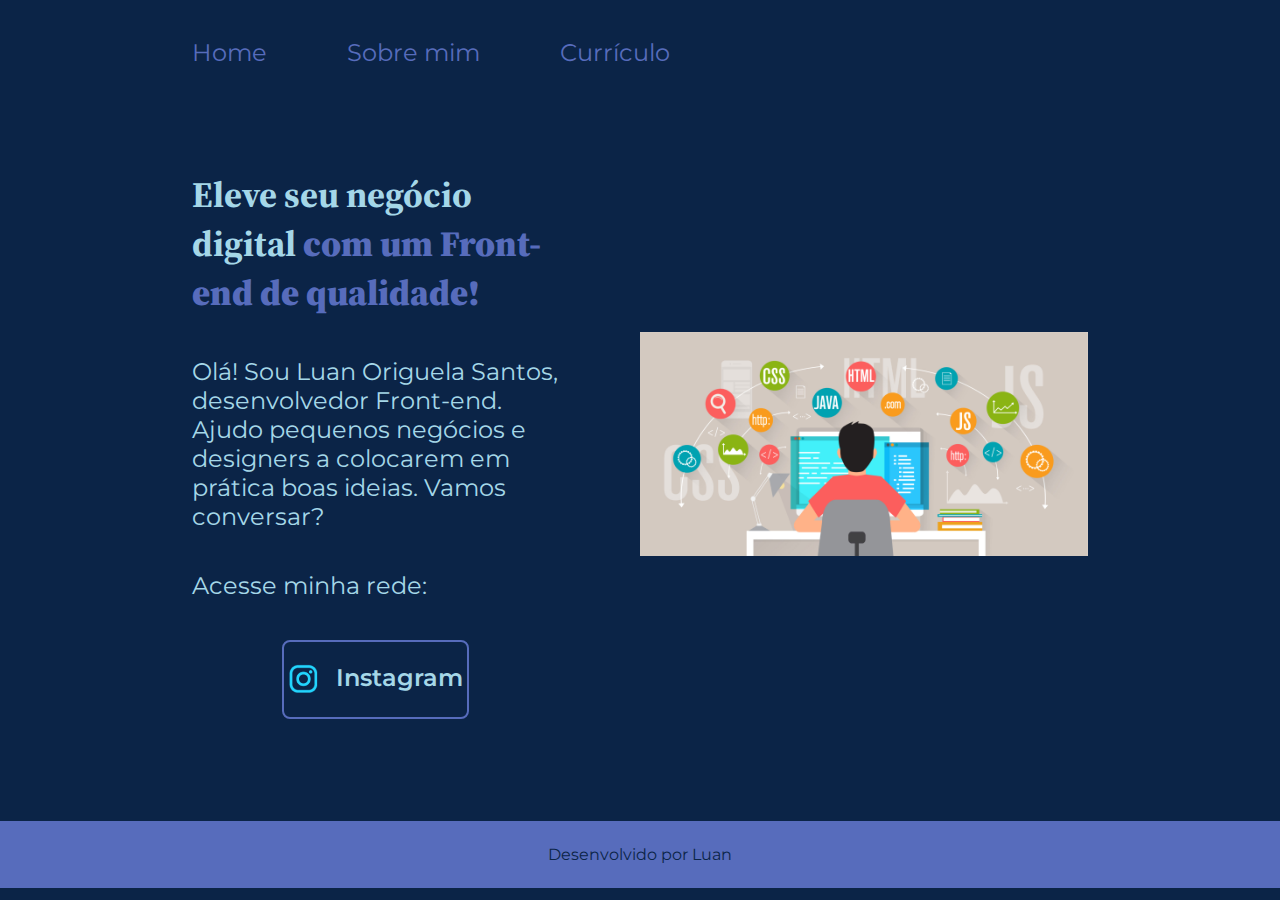
<file: index.html>
<!DOCTYPE html>
<html lang="pt-br">
<head>
    <meta charset="UTF-8">
    <meta http-equiv="X-UA-Compatible" content="IE=edge">
    <meta name="viewport" content="width=device-width, initial-scale=1.0">
    <title>Portfolio</title>
    <link rel="stylesheet" href="./styles/style.css">
</head>
<body>
    <header class="cabecalho">
        <nav class="cabecalho__menu">
            <a class="cabecalho__menu__link"href="index.html">Home</a>
            <a class="cabecalho__menu__link"href="about.html">Sobre mim</a>
            <a class="cabecalho__menu__link"href="curriculo.html">Currículo</a>
        </nav>
    </header>
    <main class="apresentacao"> 
        <section class="apresentacao__conteudo">
                <h1 class="apresentacao__conteudo__titulo">Eleve seu negócio digital<strong class="titulo-destaque"> com um Front-end de qualidade!</strong></h1>
                <p class="apresentacao__conteudo__paragrafo">Olá! Sou Luan Origuela Santos, desenvolvedor Front-end. Ajudo pequenos negócios e designers a colocarem 
                    em prática boas ideias. Vamos conversar?</p>
                    <h2 class="apresentacao__links__subtitulo">Acesse minha rede:</h2>
                    <div class="apresentacao__links">
                    <a class="apresentacao__links__navegacao" href="https://instagram.com/origuela_01">
                    <img src="./assets/instagram.png" alt="">
                    Instagram 
                    </a>
                    </div>
        </section>
        <img class="apresentacao__imagem" src="./assets/imagem.frontend.jpg" alt="">
    </main>
    <footer class="rodape">
        <p>Desenvolvido por Luan</p>
    </footer>
</body>
</html>
</file>
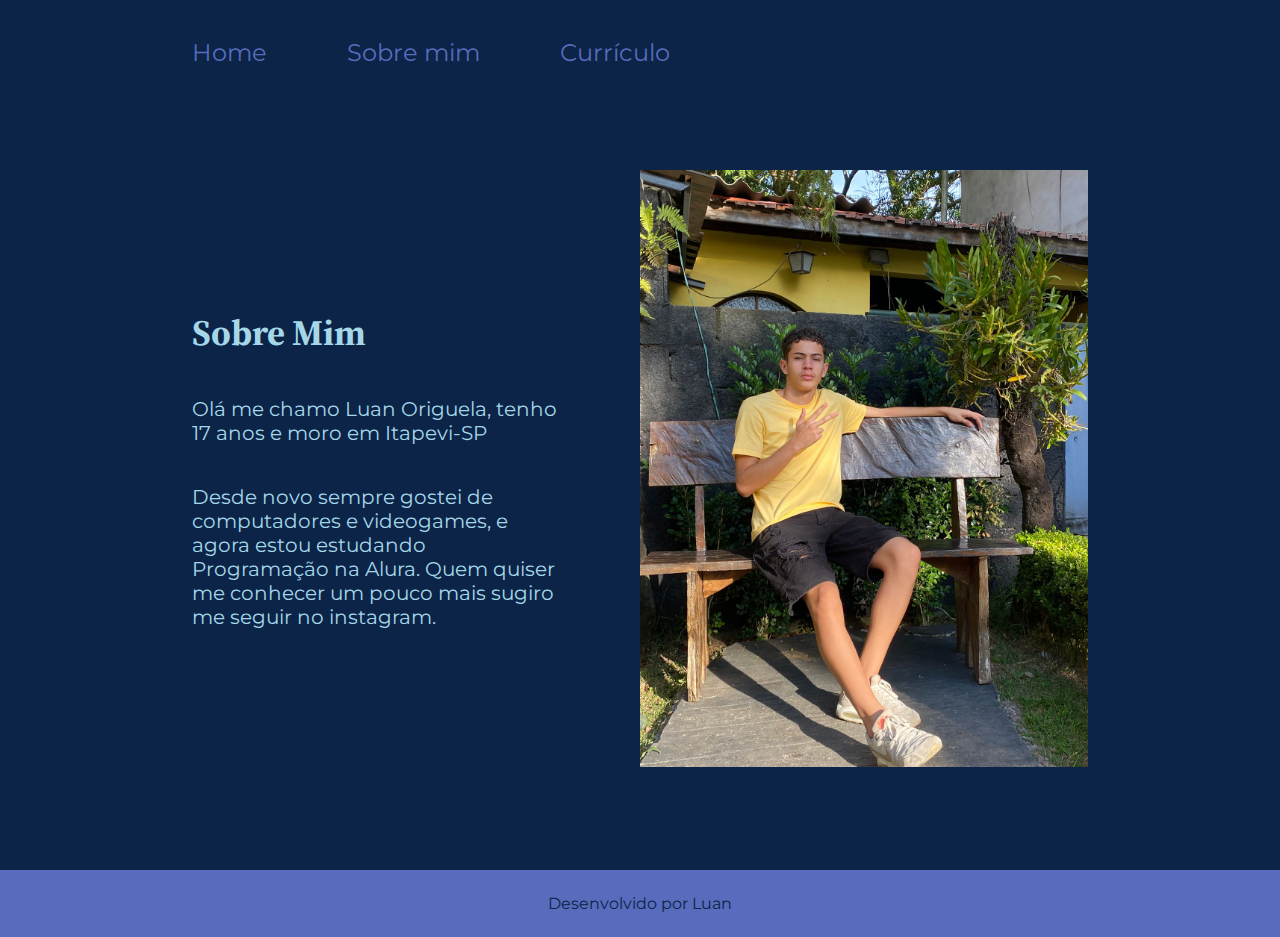
<file: about.html>
<!DOCTYPE html>
<html lang="pt-br">
<head>
    <meta charset="UTF-8">
    <meta name="viewport" content="width=device-width, initial-scale=1.0">
    <title>Sobre Mim</title>
    <link rel="stylesheet" href="styles/style.css">
</head>
<body>
    <header class="cabecalho">
        <nav class="cabecalho__menu">
        <a class="cabecalho__menu__link"href="index.html">Home</a>
        <a class="cabecalho__menu__link"href="about.html">Sobre mim</a>
        <a class="cabecalho__menu__link"href="curriculo.html">Currículo</a>
        </nav>
    </header>
    <main class="apresentacao">
    <section class="apresentacao__conteudo">
    <h1 class="apresentacao__conteudo__titulo">Sobre Mim</h1>
    <p class="apresentacao__conteudo__texto">Olá me chamo Luan Origuela, tenho 17 anos e moro em Itapevi-SP </p>
    <p class="apresentacao__conteudo__texto"> Desde novo sempre gostei de computadores e videogames, e agora estou estudando Programação na Alura.
    Quem quiser me conhecer um pouco mais sugiro me seguir no instagram.
    </p>
    </section>
     <img class="apresentacao__imagem" src="assets/imagemparacurriculo.jpeg" alt="">
    </main>
    <footer class="rodape">
        <p>Desenvolvido por Luan</p>
    </footer>
</body>
</html>
</file>
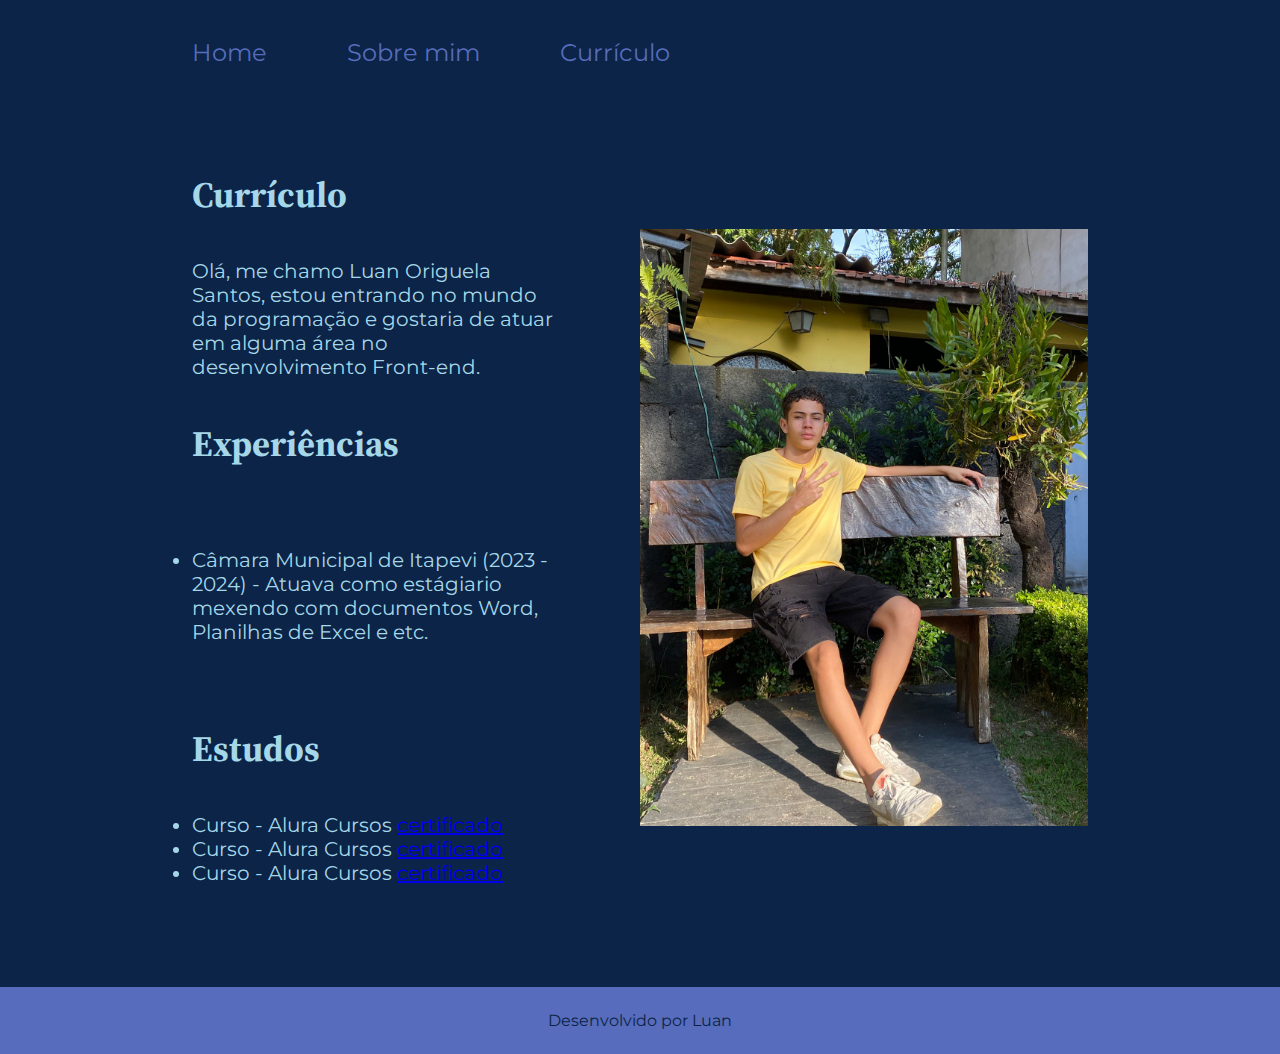
<file: curriculo.html>
<!DOCTYPE html>
<html lang="pt-br">
<head>
    <meta charset="UTF-8">
    <meta name="viewport" content="width=device-width, initial-scale=1.0">
    <title>Curriculo</title>
    <link rel="stylesheet" href="styles/style.css">

</head>
<body>
    <header class="cabecalho">
        <nav class="cabecalho__menu">
        <a class="cabecalho__menu__link"href="index.html">Home</a>
        <a class="cabecalho__menu__link"href="about.html">Sobre mim</a>
        <a class="cabecalho__menu__link"href="curriculo.html">Currículo</a>
        </nav>
    </header>
    <main class="apresentacao">
        <section class="apresentacao__conteudo">
            <h1 class="apresentacao__conteudo__titulo">Currículo</h1>
            <p class="apresentacao__conteudo__texto">
                Olá, me chamo Luan Origuela Santos, estou entrando no mundo da programação e gostaria de atuar em alguma área no desenvolvimento Front-end. 
            </p>
            <h2 class="apresentacao__conteudo__titulo">Experiências</h2>
            <p class="apresentacao__conteudo__texto">
            <ul class="apresentacao__conteudo__texto">
                <li> Câmara Municipal de Itapevi (2023 - 2024) - Atuava como estágiario mexendo com documentos Word, Planilhas de Excel e etc.
                </li>
            </ul>
            </p>
            <h2 class="apresentacao__conteudo__titulo">Estudos</h2>
            <div class="apresentacao__conteudo__texto">
            <ul class="apresentacao__conteudo__texto">
                <li>Curso  - Alura Cursos <a href="Laços e Listas com Java Script.pdf">certificado</a> </li>
                <li>Curso  - Alura Cursos <a href="HTML e CSS.pdf">certificado</a></li>
                <li>Curso - Alura Cursos <a href="HTML e CSS_cabeçalho, footer e variáveis CSS.pdf"> certificado</a></li>
            </ul>
            </div>    
        </section>
        <img class="apresentacao__imagem" src="/assets/imagemparacurriculo.jpeg" alt="Imagem de Luan em paisagem">
    </main> 
    <footer class="rodape">
        <p>Desenvolvido por Luan</p>
    </footer>
</body>
</html>
</file>
<file: styles/style.css>
@import url('https://fonts.googleapis.com/css2?family=Aubrey&family=Montserrat&family=Source+Serif+Pro:wght@200&display=swap');

:root{
--cor-primaria:#0B2447;
--cor-secundaria: #A5D7E8;
--cor-terciaria: #576CBC;
--cor-hover: #19376D;

--font-primaria: 'Source Serif Pro',sans-serif;
--font-secundaria:'Montserrat' , sans-serif;
}

* {
margin: 0;
padding: 0;
}

body{ 
box-sizing: border-box;
background-color:var(--cor-primaria);
color: var(--cor-secundaria);
}

.cabecalho{
padding: 3% 0% 0% 15%;
}

.cabecalho__menu{
display: flex; 
gap: 80px;
}

.cabecalho__menu__link{
font-family: var(--font-secundaria);
font-size: 1.5rem;
font-weight: 600px;
color: var(--cor-terciaria);
text-decoration: none;
}

.apresentacao {
padding: 8% 15%;
display: flex;
align-items: center;
justify-content: space-between;
gap: 82px;
} 

.apresentacao__conteudo{
width: 50%;
display: flex;
flex-direction: column;
gap: 40px;
}

.apresentacao__conteudo__titulo{
font-size: 2.25rem;
font-family: var(--font-primaria);
}
.apresentacao__conteudo__texto{
font-size: 1.25rem;
font-family: var(--font-secundaria);
}

.titulo-destaque{
color: var(--cor-terciaria);
}

.apresentacao__conteudo__paragrafo{
font-size: 1.5rem;
font-family: var(--font-secundaria);
}

.apresentacao__links{
display: flex;
flex-direction: column;
justify-content: space-between ;  
align-items: center; 
gap: 32px;
}

.apresentacao__links__subtitulo{
font-family: var(--font-secundaria);
font-weight: 400;
font-size: 1.5rem;
}

.apresentacao__links__navegacao{
display: flex;
justify-content: center;
gap: 16px;
border: 2px solid var(--cor-terciaria); 
width: 50%;
text-align: center;
border-radius: 8px;
font-weight: 600;
font-size: 1.5rem;
padding: 21.5px 0;
text-decoration: none;
color: var(--cor-secundaria);
font-family: var(--font-secundaria)
}

.apresentacao__links__link:hover{
background-color: var(--cor-hover);
padding: 3%;
}

.apresentacao__imagem{
width: 50%;

}

.rodape{
color: var(--cor-primaria);
background-color: var(--cor-terciaria);
padding: 24px;
text-align: center;
font-family: var(--font-secundaria);
font-weight: 400;
}

@media (max-width: 1200px) {
.cabecalho{
padding: 10%;
} 

.cabecalho__menu{
justify-content: center;
}
      
.apresentacao{
flex-direction: column-reverse;
padding: 5%;
}

.apresentacao__conteudo{
width: auto;
}

}
</file>
